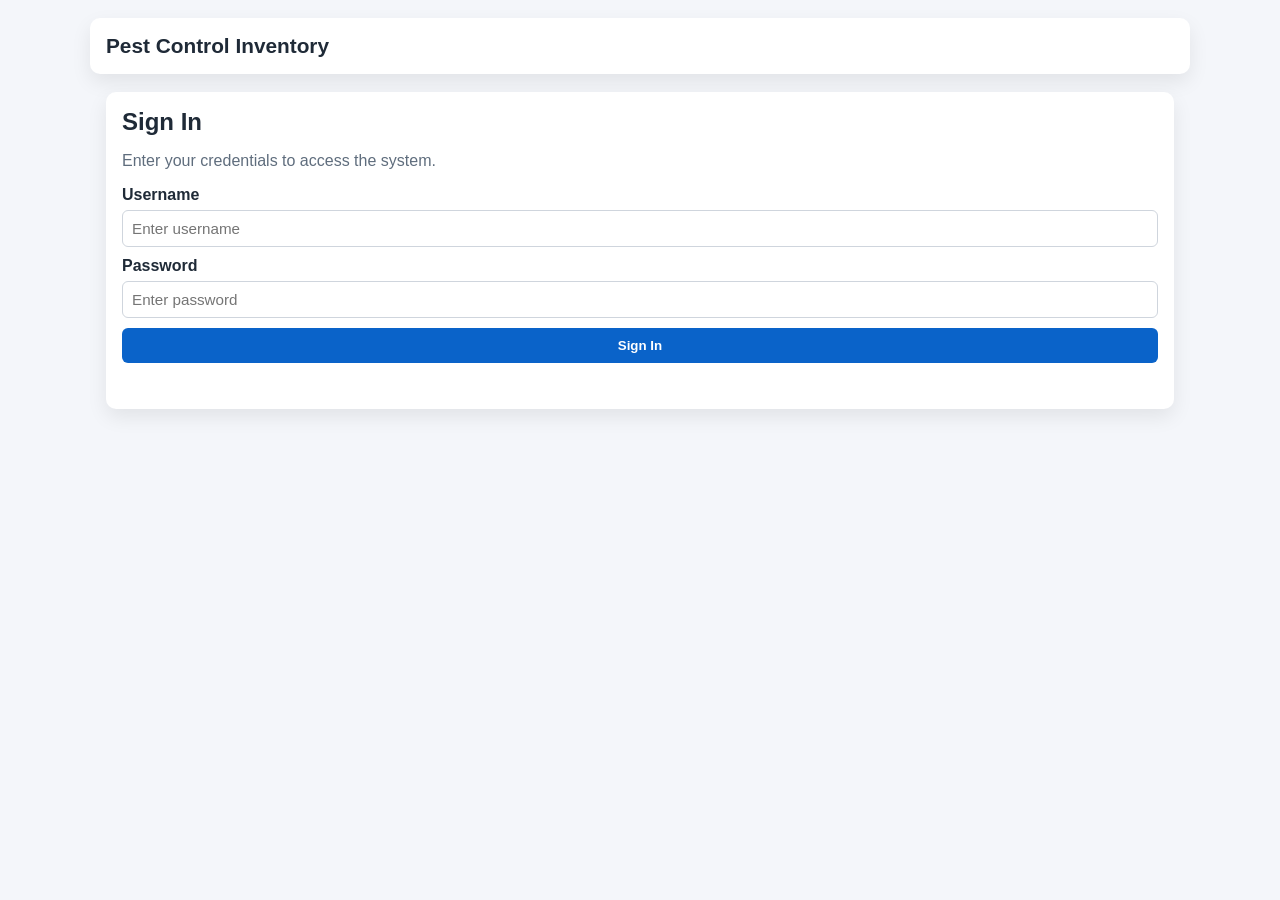
<file: index.html>
<!DOCTYPE html>
<html lang="en">
<head>
  <meta charset="UTF-8">
  <meta name="viewport" content="width=device-width, initial-scale=1.0">
  <title>Pest Control Inventory - Login</title>
  <link rel="stylesheet" href="styles/styles.css">
</head>

<body>
  <header class="topbar">
    <h1>Pest Control Inventory</h1>
  </header>

  <main class="page">
    <section class="card">
      <h2>Sign In</h2>
      <p class="subtle">Enter your credentials to access the system.</p>

      <form id="loginForm" class="grid-form">
        <div class="field">
          <label for="username">Username</label>
          <input id="username" type="text" placeholder="Enter username" required>
        </div>

        <div class="field">
          <label for="password">Password</label>
          <input id="password" type="password" placeholder="Enter password" required>
        </div>

        <button type="submit" class="primary">Sign In</button>
      </form>

      <p id="loginMessage" class="message" role="status" aria-live="polite"></p>
    </section>
  </main>

  <script>
    const loginForm = document.getElementById("loginForm");
    const loginMessage = document.getElementById("loginMessage");

    loginForm.addEventListener("submit", function (e) {
      e.preventDefault();

      const username = document.getElementById("username").value.trim();
      const password = document.getElementById("password").value.trim();

      if (username === "manager" && password === "1234") {
        window.location.href = "pages/manager.html";
      } else if (username === "technician" && password === "1234") {
        window.location.href = "pages/technician.html";
      } else {
        loginMessage.textContent = "Invalid username or password.";
      }
    });
  </script>
</body>
</html>
</file>
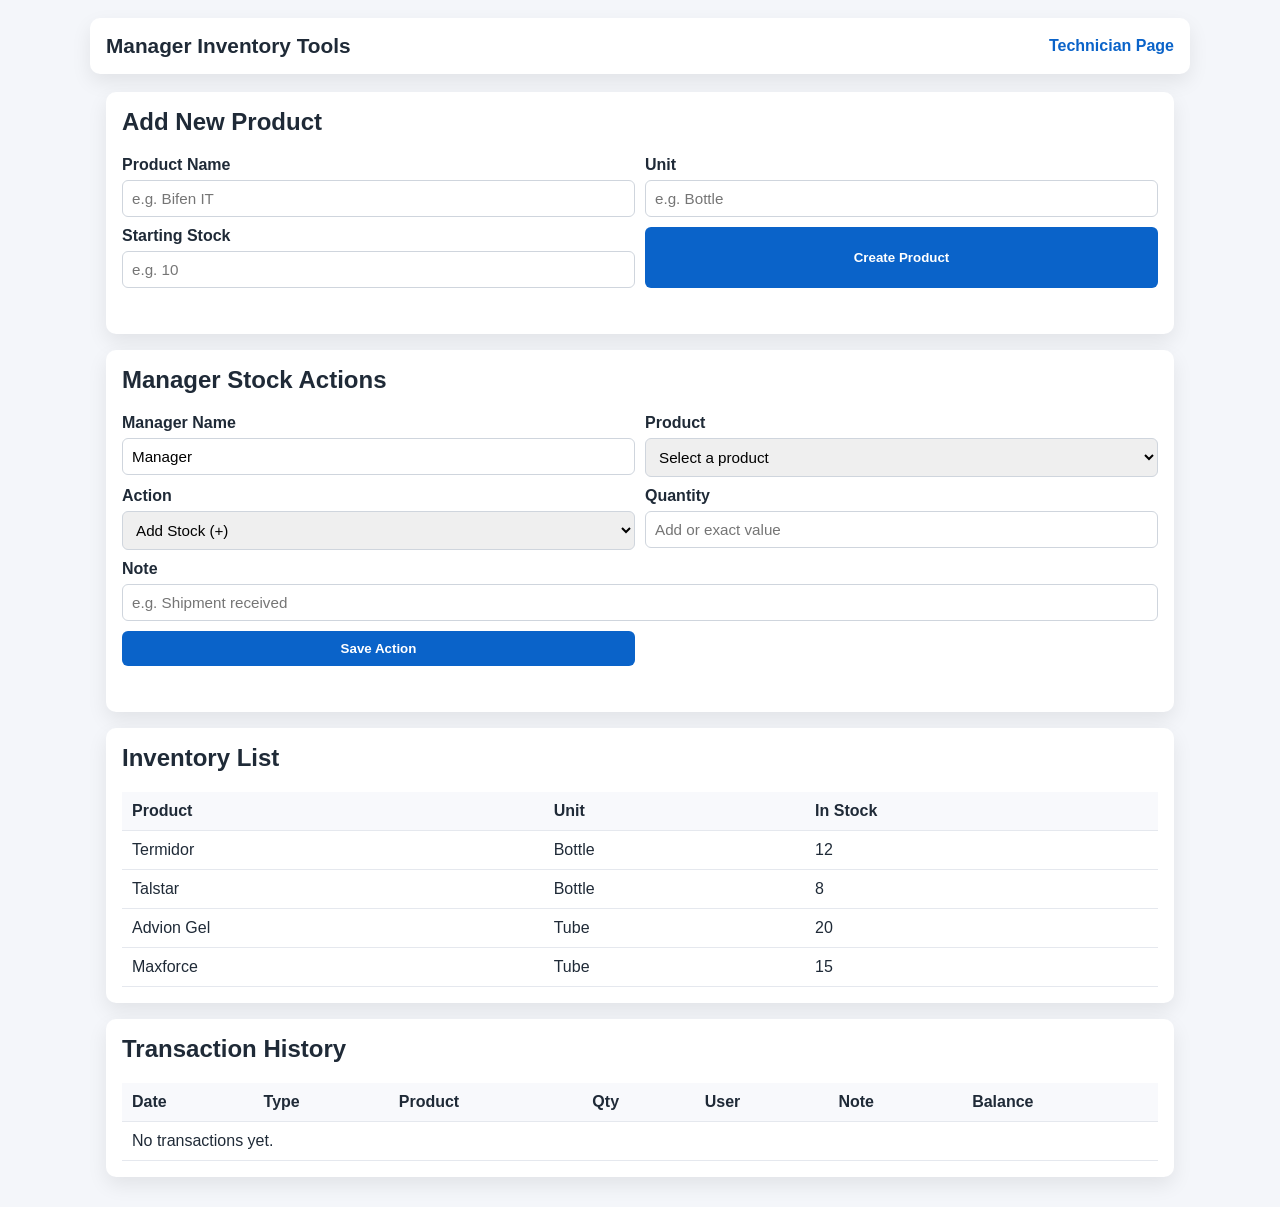
<file: pages/manager.html>
<!DOCTYPE html>
<html lang="en">
<head>
  <meta charset="UTF-8">
  <meta name="viewport" content="width=device-width, initial-scale=1.0">
  <title>Pest Control Inventory - Manager</title>
  <link rel="stylesheet" href="../styles/styles.css">
</head>
<body>
  <header class="topbar">
    <h1>Manager Inventory Tools</h1>
    <nav class="top-links">
      <a href="index.html">Technician Page</a>
    </nav>
  </header>

  <main class="page">
    <section class="card">
      <h2>Add New Product</h2>
      <form id="productForm" class="grid-form two-columns">
        <div class="field">
          <label for="newProductName">Product Name</label>
          <input id="newProductName" type="text" placeholder="e.g. Bifen IT" required>
        </div>

        <div class="field">
          <label for="newProductUnit">Unit</label>
          <input id="newProductUnit" type="text" placeholder="e.g. Bottle" required>
        </div>

        <div class="field">
          <label for="newProductStock">Starting Stock</label>
          <input id="newProductStock" type="number" min="0" placeholder="e.g. 10" required>
        </div>

        <button type="submit" class="primary">Create Product</button>
      </form>
      <p id="productMessage" class="message" role="status" aria-live="polite"></p>
    </section>

    <section class="card">
      <h2>Manager Stock Actions</h2>
      <form id="managerForm" class="grid-form two-columns">
        <div class="field">
          <label for="managerName">Manager Name</label>
          <input id="managerName" type="text" value="Manager" required>
        </div>

        <div class="field">
          <label for="managerProduct">Product</label>
          <select id="managerProduct" required></select>
        </div>

        <div class="field">
          <label for="actionType">Action</label>
          <select id="actionType" required>
            <option value="in">Add Stock (+)</option>
            <option value="adjust">Adjust to Exact Value</option>
          </select>
        </div>

        <div class="field">
          <label for="managerQty">Quantity</label>
          <input id="managerQty" type="number" min="0" placeholder="Add or exact value" required>
        </div>

        <div class="field span-2">
          <label for="managerNote">Note</label>
          <input id="managerNote" type="text" placeholder="e.g. Shipment received">
        </div>

        <button type="submit" class="primary">Save Action</button>
      </form>
      <p id="managerMessage" class="message" role="status" aria-live="polite"></p>
    </section>

    <section class="card">
      <h2>Inventory List</h2>
      <div class="table-wrap">
        <table>
          <thead>
            <tr>
              <th>Product</th>
              <th>Unit</th>
              <th>In Stock</th>
            </tr>
          </thead>
          <tbody id="inventoryBody"></tbody>
        </table>
      </div>
    </section>

    <section class="card">
      <h2>Transaction History</h2>
      <div class="table-wrap">
        <table>
          <thead>
            <tr>
              <th>Date</th>
              <th>Type</th>
              <th>Product</th>
              <th>Qty</th>
              <th>User</th>
              <th>Note</th>
              <th>Balance</th>
            </tr>
          </thead>
          <tbody id="historyBody"></tbody>
        </table>
      </div>
    </section>
  </main>

  <script src="../scripts/manager.js"></script>
</body>
</html>
</file>
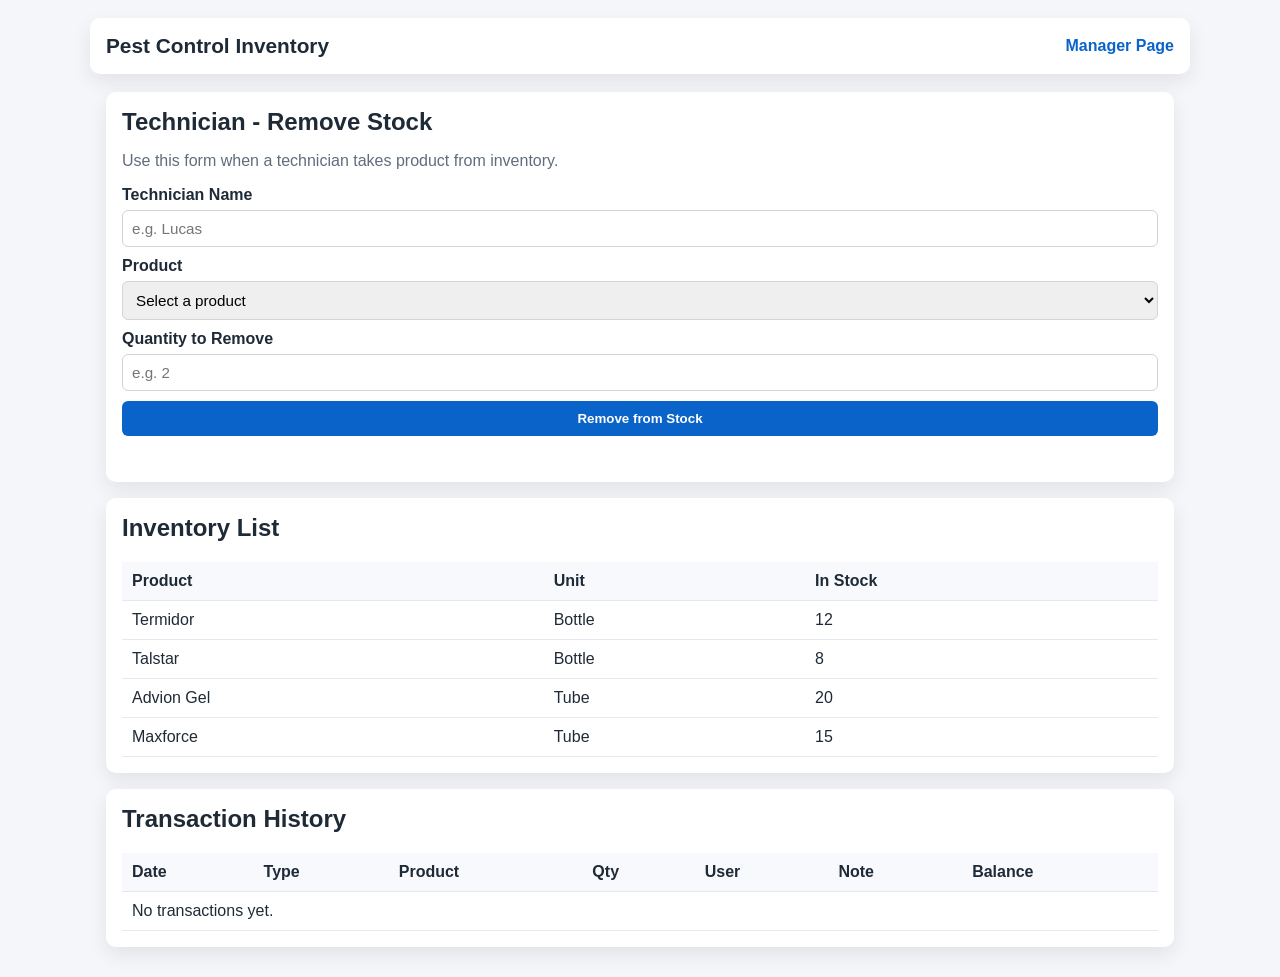
<file: pages/technician.html>
<!DOCTYPE html>
<html lang="en">
<head>
  <meta charset="UTF-8">
  <meta name="viewport" content="width=device-width, initial-scale=1.0">
  <title>Pest Control Inventory - Technician</title>
  <link rel="stylesheet" href="../styles/styles.css">
</head>
<body>

  <header class="topbar">
    <h1>Pest Control Inventory</h1>
    <nav class="top-links">
      <a href="manager.html">Manager Page</a>
    </nav>
  </header>

  <main class="page">
    <section class="card">
      <h2>Technician - Remove Stock</h2>
      <p class="subtle">Use this form when a technician takes product from inventory.</p>

      <form id="removeForm" class="grid-form">
        <div class="field">
          <label for="techName">Technician Name</label>
          <input id="techName" type="text" placeholder="e.g. Lucas" required>
        </div>

        <div class="field">
          <label for="product">Product</label>
          <select id="product" required></select>
        </div>

        <div class="field">
          <label for="qty">Quantity to Remove</label>
          <input id="qty" type="number" min="1" placeholder="e.g. 2" required>
        </div>

        <button type="submit" class="primary">Remove from Stock</button>
      </form>

      <p id="message" class="message" role="status" aria-live="polite"></p>
    </section>

    <section class="card">
      <h2>Inventory List</h2>
      <div class="table-wrap">
        <table>
          <thead>
            <tr>
              <th>Product</th>
              <th>Unit</th>
              <th>In Stock</th>
            </tr>
          </thead>
          <tbody id="inventoryBody"></tbody>
        </table>
      </div>
    </section>

    <section class="card">
      <h2>Transaction History</h2>
      <div class="table-wrap">
        <table>
          <thead>
            <tr>
              <th>Date</th>
              <th>Type</th>
              <th>Product</th>
              <th>Qty</th>
              <th>User</th>
              <th>Note</th>
              <th>Balance</th>
            </tr>
          </thead>
          <tbody id="historyBody"></tbody>
        </table>
      </div>
    </section>
  </main>

  <script src="../scripts/app.js"></script>
</body>
</html>
</file>
<file: styles/styles.css>
* {
  box-sizing: border-box;
}

body {
  margin: 0;
  font-family: Arial, Helvetica, sans-serif;
  background: #f4f6fa;
  color: #1f2a37;
}

.topbar {
  max-width: 1100px;
  margin: 18px auto;
  padding: 16px;
  background: #ffffff;
  border-radius: 10px;
  display: flex;
  justify-content: space-between;
  align-items: center;
  box-shadow: 0 8px 20px rgba(0, 0, 0, 0.08);
}

.topbar h1 {
  margin: 0;
  font-size: 1.3rem;
}

.top-links a {
  text-decoration: none;
  color: #0a63c9;
  font-weight: 700;
}

.page {
  max-width: 1100px;
  margin: 0 auto 30px;
  padding: 0 16px;
  display: grid;
  gap: 16px;
}

.card {
  background: #ffffff;
  border-radius: 10px;
  padding: 16px;
  box-shadow: 0 8px 20px rgba(0, 0, 0, 0.08);
}

.card h2 {
  margin-top: 0;
}

.subtle {
  margin-top: -4px;
  color: #5f6d7d;
}

.grid-form {
  display: grid;
  grid-template-columns: 1fr;
  gap: 10px;
  margin-top: 12px;
}

.two-columns {
  grid-template-columns: 1fr 1fr;
}

.field label {
  display: block;
  font-weight: 700;
  margin-bottom: 6px;
}

.field input,
.field select {
  width: 100%;
  padding: 9px;
  border: 1px solid #cfd5dd;
  border-radius: 6px;
  font-size: 0.95rem;
}

.primary {
  border: none;
  background: #0a63c9;
  color: #fff;
  padding: 10px 14px;
  border-radius: 6px;
  cursor: pointer;
  font-weight: 700;
}

.primary:hover {
  background: #084d9b;
}

.span-2 {
  grid-column: span 2;
}

.message {
  margin: 10px 0 0;
  font-weight: 700;
  min-height: 20px;
}

.message.error {
  color: #b11d1d;
}

.message.success {
  color: #0f7a32;
}

.table-wrap {
  overflow-x: auto;
}

table {
  width: 100%;
  border-collapse: collapse;
}

th,
td {
  border-bottom: 1px solid #e5e8ee;
  text-align: left;
  padding: 10px;
}

th {
  background: #f8f9fc;
}

@media (max-width: 800px) {
  .two-columns {
    grid-template-columns: 1fr;
  }

  .span-2 {
    grid-column: auto;
  }
}
</file>
